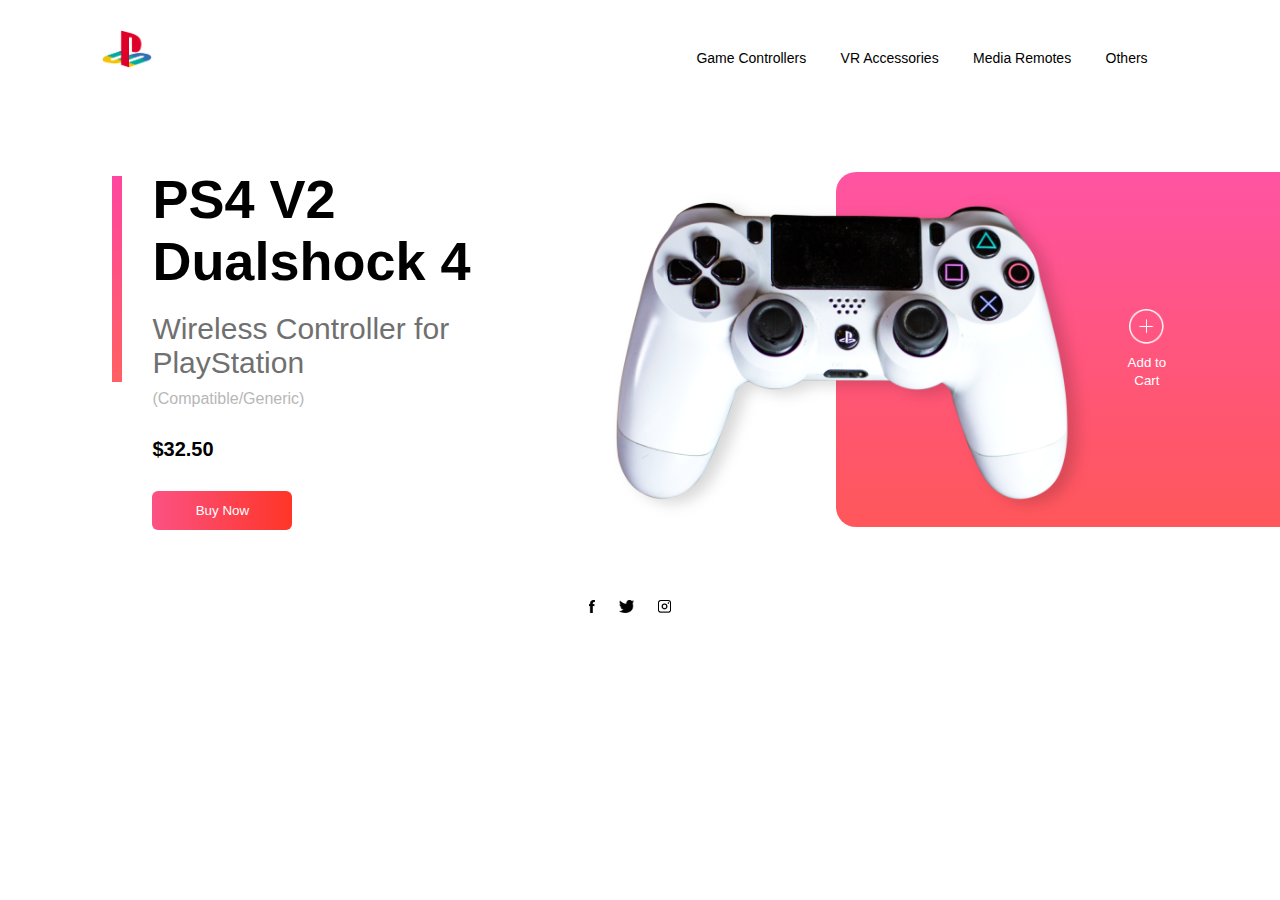
<file: index.html>
<!DOCTYPE html>
<html lang="en">

<head>
  <meta charset="UTF-8">
  <meta http-equiv="X-UA-Compatible" content="IE=edge">
  <meta name="viewport" content="width=device-width, initial-scale=1.0">
  <title>PlayStation</title>
  <link rel="stylesheet" href="styles.css">
</head>

<body>
  <div class="container">
    <div class="navbar">
      <img src="images/logo.png" class="logo" alt="">
      <nav>
        <ul id="menuList">
          <li><a href="#">Game Controllers</a></li>
          <li><a href="vra.html">VR Accessories</a></li>
          <li><a href="#">Media Remotes</a></li>
          <li><a href="#">Others</a></li>
        </ul>
      </nav>
      <img src="images/menu.png" class="menu-icon" id="menuToggle" alt="">
    </div>

    <div class="row">
      <div class="col-1">
        <h2>PS4 V2 <br>Dualshock 4</h2>
        <h3>Wireless Controller for PlayStation</h3>
        <p>(Compatible/Generic)</p>
        <h4>$32.50</h4>
        <button type="button">Buy Now <img src="images/arrow.png" alt="->" /></button>
      </div>

      <div class="col-2">
        <img src="images/controller.png" alt="" class="controller">
        <div class="color-box"></div>
        <div class="add-btn">
          <img src="images/add.png" alt="">
          <p><small>Add to Cart</small></p>
        </div>
      </div>
    </div>

    <div class="social-links" style="max-height: 0px">
      <img src="images/fb.png" alt="">
      <img src="images/tw.png" alt="">
      <img src="images/ig.png" alt="">
    </div>
  </div>

  <script>
    var menuList = document.querySelector('#menuList')
    menuList.style.maxHeight = "0px"
    
    var menuToggle = document.querySelector('#menuToggle')

    menuToggle.addEventListener('click', () => {
      if(menuList.style.maxHeight == "0px"){
        menuList.style.maxHeight = "150px"
      }else{
        menuList.style.maxHeight = "0px"
      }
    })
  </script>
</body>
</html>
</file>
<file: styles.css>
* {
  margin: 0;
  padding: 0;
  font-family: sans-serif;
}

.container {
  width: 100%;
  min-height: 100vh;
  padding-left: 8%;
  padding-right: 8%;
  box-sizing: border-box;
  overflow: hidden;
}

.navbar {
  width: 100%;
  display: flex;
  align-items: center;
}

.logo {
  width: 50px;
  cursor: pointer;
  margin: 30px 0;
}

.menu-icon {
  width: 25px;
  cursor: pointer;
}

nav {
  flex: 1;
  text-align: right;
}

nav #menuList {
  transition: all .5s ease;
}

nav ul li {
  list-style: none;
  display: inline-block;
  margin-right: 30px;
}

nav ul li a {
  text-decoration: none;
  color: black;
  font-size: 14px;
}

nav ul li a:hover {
  color: #ff5ea2;
}

.row {
  display: flex;
  justify-content: space-between;
  align-items: center;
  margin: 70px 0;
}

.col-1 {
  flex-basis: 40%;
  position: relative;
  margin-left: 50px;
}

.col-1 h2 {
  font-size: 54px;
}

.col-1 h3 {
  font-size: 30px;
  color: #707070;
  font-weight: 100;
  margin: 20px 0 10px 0;
}

.col-1 p {
  font-size: 16px;
  color: #b7b7b7;
  font-weight: 100;
}

.col-1 h4 {
  margin: 30px 0;
  font-size: 20px;
}

button {
  width: 140px;
  border: 0;
  padding: 12px 10px;
  outline: none;
  color: white;
  background: linear-gradient(to right, #fb5283, #ff3527);
  border-radius: 6px;
  cursor: pointer;
  display: flex;
  align-items: center;
  justify-content: space-around;
  transition: width .5s ease;
}

button img {
  width: 30px;
  display: none;
}

button:hover img {
  display: block;
}

button:hover {
  width: 160px;
}

.col-1::before{
  content: '';
  width: 10px;
  height: 57%;
  background: linear-gradient(#ff469f, #ff6062);
  position: absolute;
  left: -40px;
  top: 8px;
}

.col-2 {
  position: relative;
  flex-basis: 60%;
  display: flex;
  align-items: center;
}

.col-2 .controller {
  width: 90%;
}

.col-2 .color-box {
  position: absolute;
  right: 0;
  top: 0;
  background: linear-gradient(#ff54a2, #ff575a);
  border-radius: 20px 0 0 20px;
  height: 100%;
  width: 80%;
  z-index: -1;
  transform: translate(150px);
}

.add-btn img {
  width: 35px;
  margin-bottom: 5px;
}

.add-btn {
  text-align: center;
  color: white;
  cursor: pointer;
}

.social-links img {
  height: 13px;
  margin-right: 20px;
  margin-bottom: 20px;
  cursor: pointer;
}

.social-links {
  text-align: center;
}

.menu-icon {
  display: none;
}

@media (max-width: 768px) {
  nav ul {
    width: 100%;
    background: linear-gradient(#ff54a2, #ff575a);
    position: absolute;
    top: 75px;
    left: 0;
    z-index: 2;
  }
  
  nav ul li {
    display: block;
    margin-top: 10px;
    margin-bottom: 10px;
  }
  
  nav ul li a {
    color: white;
  }
  
  nav ul li a:hover {
    color: black;
  }
  
  .menu-icon {
    display: block;
  }

  .row {
    margin-top: 90px;
    flex-direction: column-reverse;
    gap: 50px;
  }

  .color-box {
    transform: translateX(80px) !important;
  }
}
</file>
